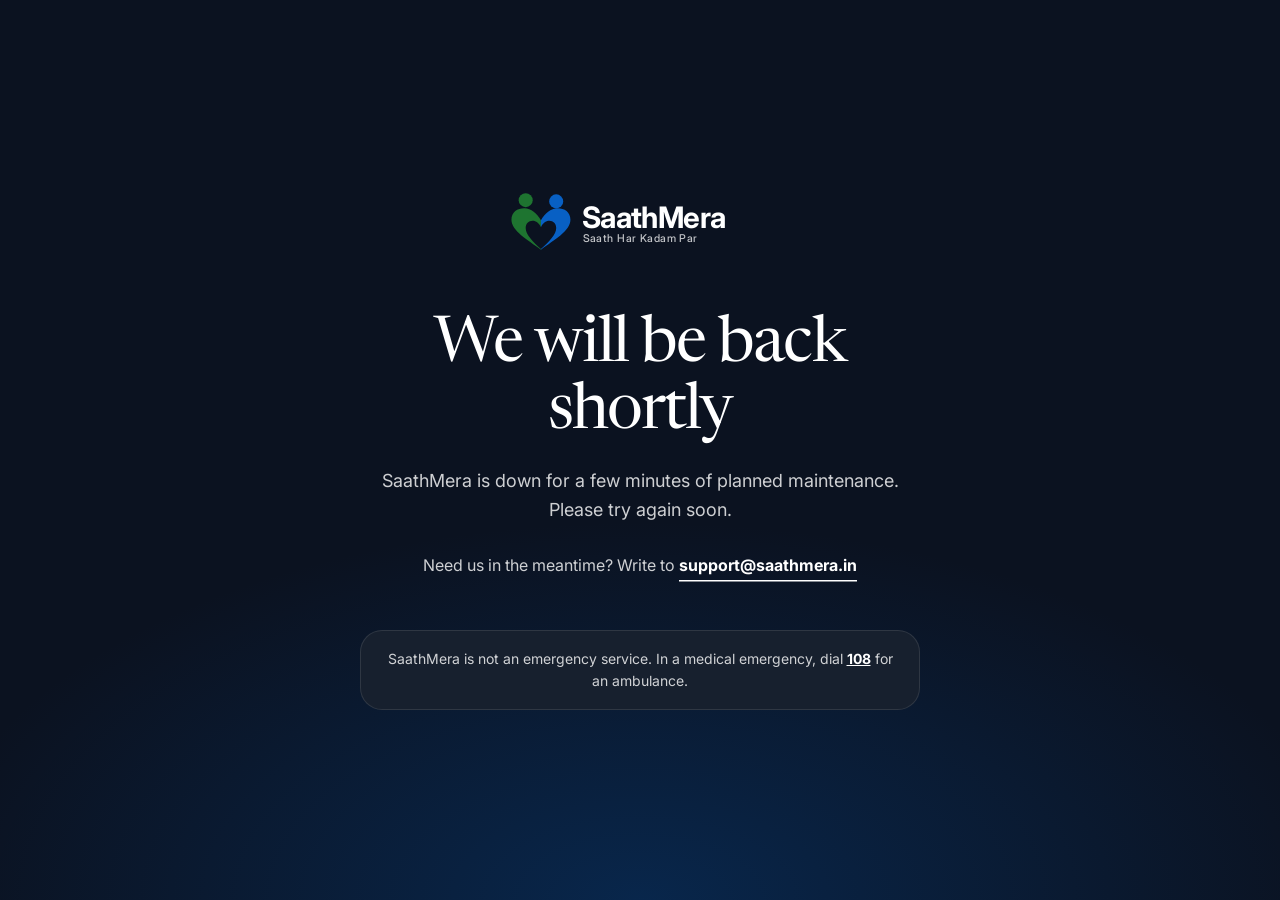
<file: maintenance.html>
<!doctype html>
<html lang="en-IN">
<head>
<meta charset="utf-8">
<meta name="viewport" content="width=device-width, initial-scale=1">
<meta name="robots" content="noindex">
<title>Back shortly, SaathMera</title>
<link rel="preconnect" href="https://fonts.googleapis.com">
<link rel="preconnect" href="https://fonts.gstatic.com" crossorigin>
<link href="https://fonts.googleapis.com/css2?family=Inter:wght@400;600;700&family=Newsreader:opsz,wght@6..72,400&display=swap" rel="stylesheet">
<style>
/*
 * Maintenance (503). The web server shows this page while the app is down, so it carries
 * everything it needs: no site.css, no script, no image file. The colours are the v2 tokens.
 */
:root{
  --primary-200:#afc8ec;
  --ink-900:#0b1220; --ink-800:#17202e; --r-lg:22px;
  --sans:'Inter','Segoe UI',Roboto,system-ui,-apple-system,sans-serif;
  --serif:'Newsreader',Georgia,'Times New Roman',serif;
}
*{box-sizing:border-box; margin:0}
html{-webkit-text-size-adjust:100%}
body{min-height:100vh; min-height:100svh; display:flex; align-items:center; justify-content:center; padding:48px 16px;
  font:400 16px/1.6 var(--sans); color:#fff; background:var(--ink-900);
  background-image:radial-gradient(ellipse 80% 60% at 50% 100%, rgba(5,63,128,.45), rgba(11,18,32,0) 70%)}
main{width:100%; max-width:560px; text-align:center}
.logo{display:block; width:220px; height:auto; margin:0 auto 56px}
h1{font-family:var(--serif); font-weight:400; font-size:clamp(40px, 8vw, 64px); line-height:1.05; letter-spacing:-.03em}
.lead{margin-top:20px; font-size:18px; color:rgba(255,255,255,.8)}
.help{margin-top:28px; color:rgba(255,255,255,.8)}
.email{display:inline-block; padding-bottom:3px; font-weight:700; color:#fff; text-decoration:none;
  background:linear-gradient(currentColor, currentColor) 0 100% / 100% 1.5px no-repeat}
.email:hover{background-size:0 1.5px; background-position:100% 100%}
.email:focus-visible{outline:2px solid var(--primary-200); outline-offset:4px; border-radius:4px}
.urgent{margin-top:48px; padding:18px 22px; border-radius:var(--r-lg); background:var(--ink-800);
  box-shadow:inset 0 0 0 1px rgba(255,255,255,.1); font-size:14px; color:rgba(255,255,255,.8)}
.urgent a{color:#fff; font-weight:700}
@media (min-width:720px){ .logo{width:260px} }
</style>
</head>
<body>
<main>
  <svg class="logo" xmlns="http://www.w3.org/2000/svg" viewBox="0 0 1160 300" width="1160" height="300" role="img" aria-label="SaathMera, Saath Har Kadam Par"><g transform="translate(0,14) scale(0.46)"><g fill="#1E7430"><circle cx="152" cy="68" r="68"/><path d="M300 548 C170 452 14 366 14 258 C14 182 72 146 138 146 C205 146 262 196 300 262 L300 330 C283 292 254 268 218 268 C180 268 152 296 152 338 C152 400 218 468 300 542 Z"/></g><g fill="#0860C4" transform="translate(600,0) scale(-1,1)"><circle cx="152" cy="80" r="68"/><path d="M300 548 C170 452 14 366 14 258 C14 182 72 146 138 146 C205 146 262 196 300 262 L300 330 C283 292 254 268 218 268 C180 268 152 296 152 338 C152 400 218 468 300 542 Z"/></g></g><text x="320" y="170" font-family="Poppins,Montserrat,Inter,'Segoe UI',Roboto,system-ui,sans-serif" font-size="132" font-weight="700" letter-spacing="-2.6" fill="#FFFFFF">SaathMera</text><text x="324" y="232" font-family="Poppins,Montserrat,Inter,'Segoe UI',Roboto,system-ui,sans-serif" font-size="48" font-weight="500" letter-spacing="1.9" fill="rgba(255,255,255,.75)">Saath Har Kadam Par</text></svg>
  <h1>We will be back shortly</h1>
  <p class="lead">SaathMera is down for a few minutes of planned maintenance. Please try again soon.</p>
  <p class="help">Need us in the meantime? Write to <a class="email" href="mailto:support@saathmera.in">support@saathmera.in</a></p>
  <p class="urgent">SaathMera is not an emergency service. In a medical emergency, dial <a href="tel:108">108</a> for an ambulance.</p>
</main>
</body>
</html>
</file>
